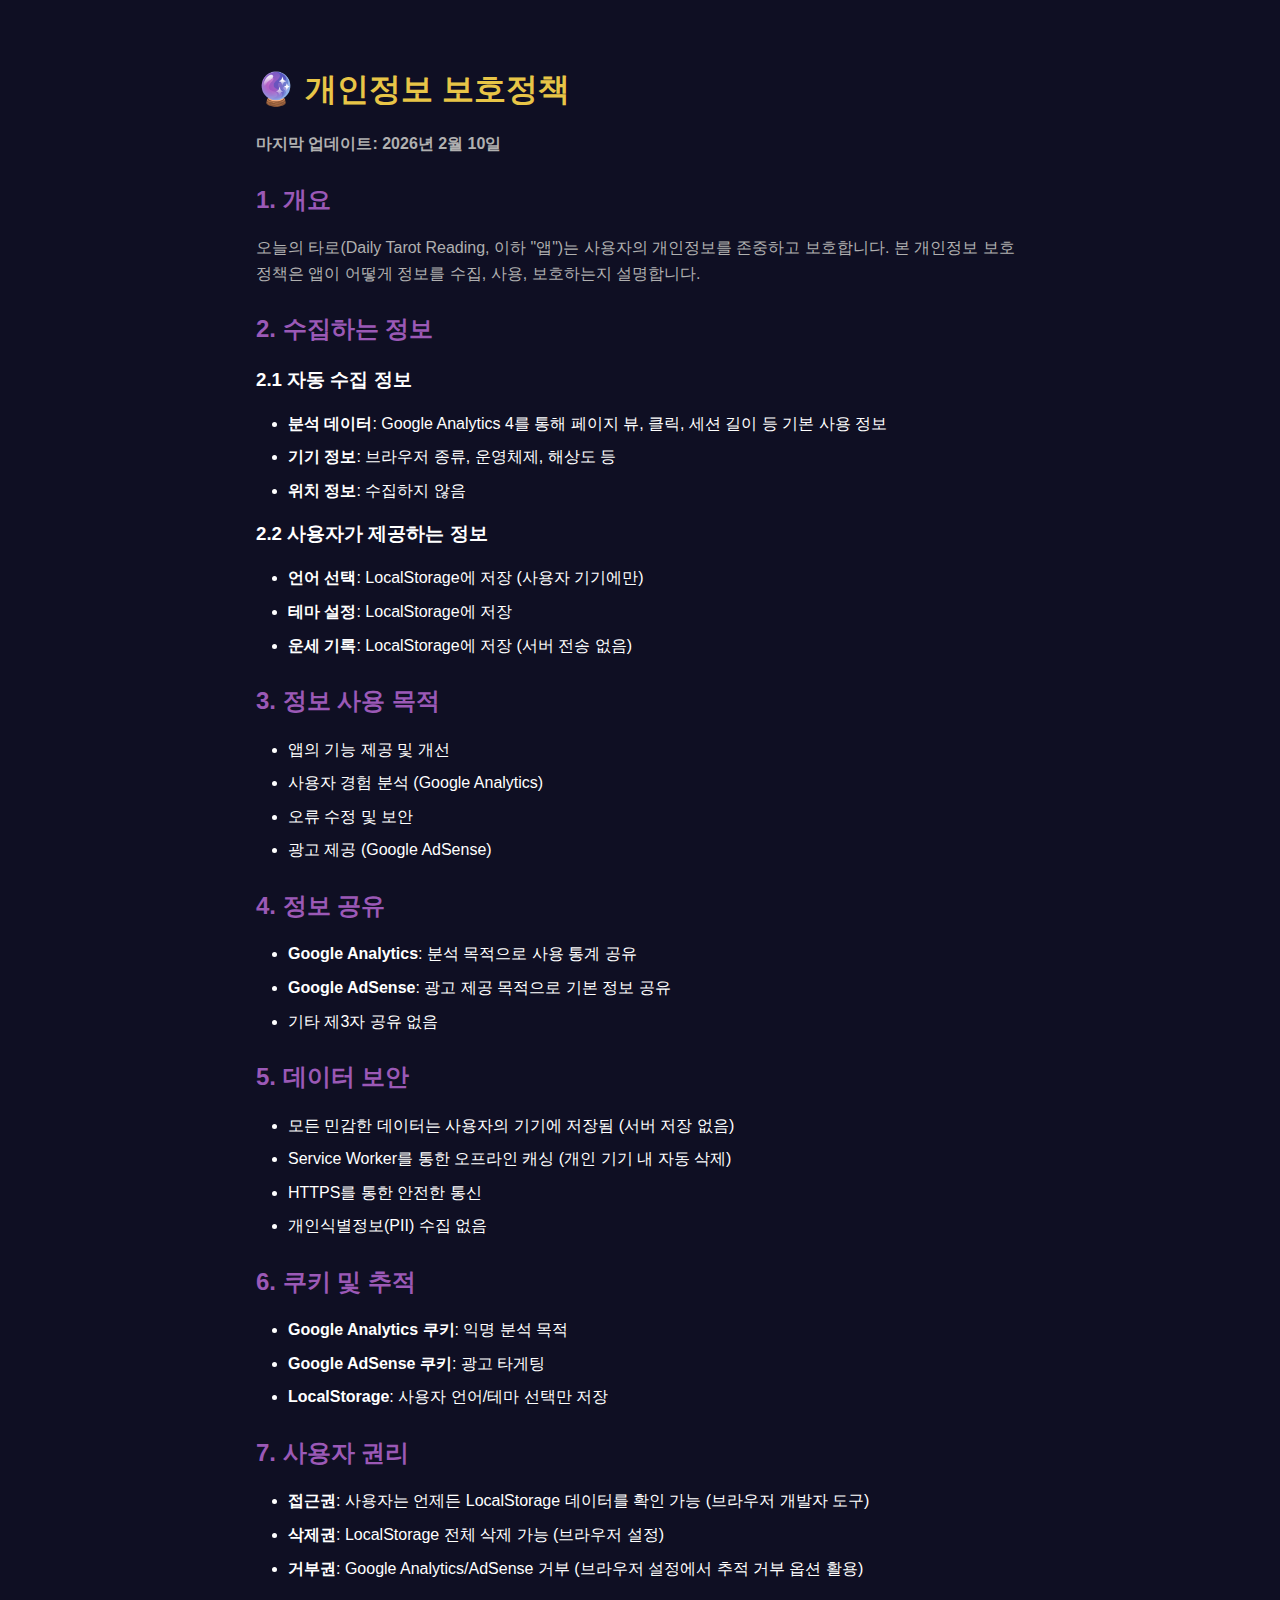
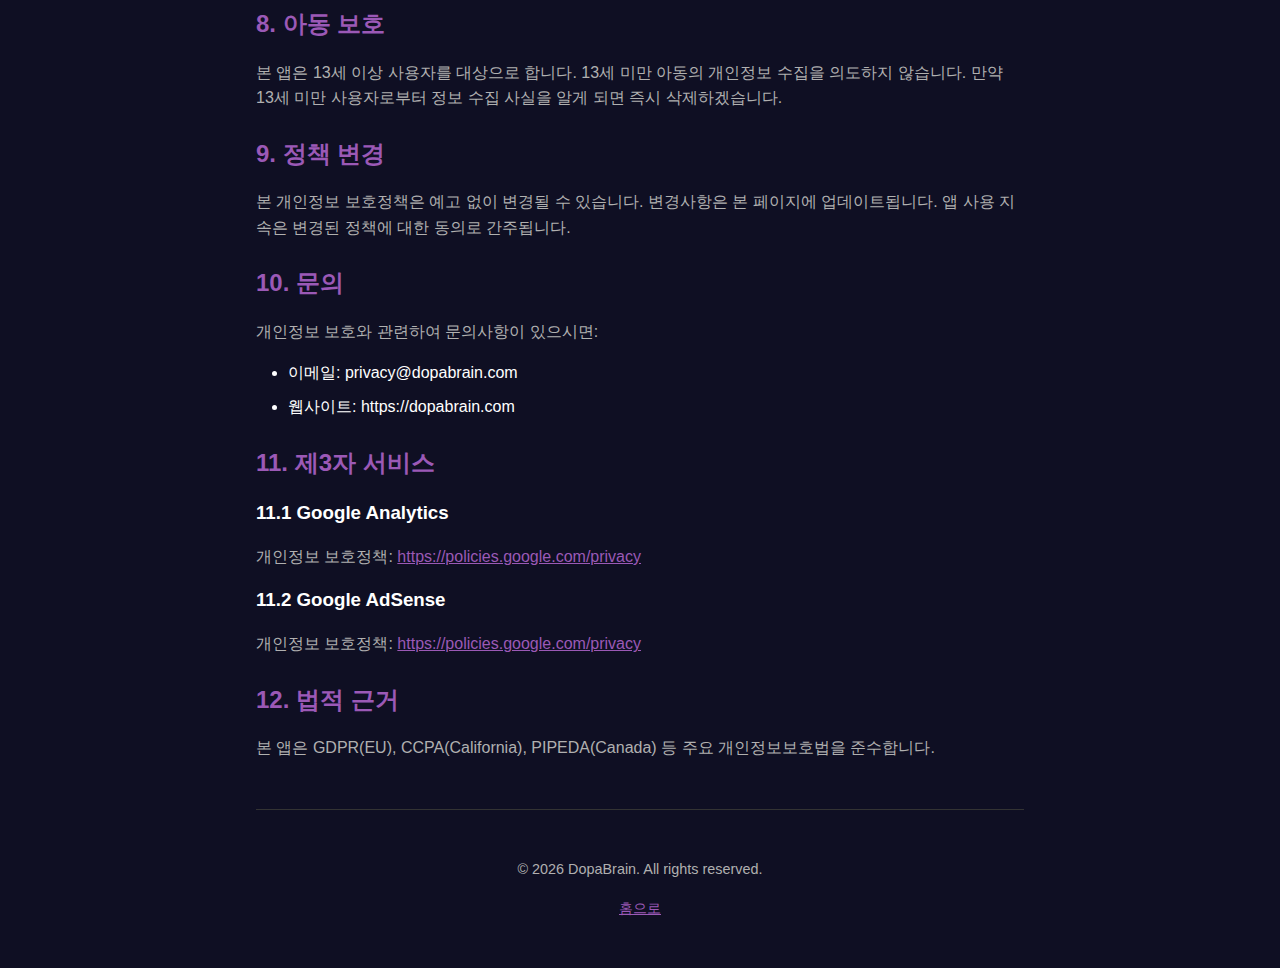
<file: privacy-policy.html>
<!DOCTYPE html>
<html lang="ko">
<head>
    <meta charset="UTF-8">
    <meta name="viewport" content="width=device-width, initial-scale=1.0">
    <title>개인정보 보호정책 | 오늘의 타로</title>
    <style>
        * { margin: 0; padding: 0; box-sizing: border-box; }
        body {
            font-family: -apple-system, BlinkMacSystemFont, 'Segoe UI', sans-serif;
            background: #0f0f23;
            color: #ffffff;
            line-height: 1.6;
        }
        .container {
            max-width: 800px;
            margin: 0 auto;
            padding: 2rem 1rem;
        }
        h1 {
            color: #e8c547;
            margin: 2rem 0 1rem 0;
            font-size: 2rem;
        }
        h2 {
            color: #9b59b6;
            margin: 1.5rem 0 1rem 0;
        }
        p {
            margin: 1rem 0;
            color: #b0b0b0;
        }
        ul, ol {
            margin: 1rem 0 1rem 2rem;
        }
        li {
            margin: 0.5rem 0;
        }
        .footer {
            margin-top: 3rem;
            padding-top: 2rem;
            border-top: 1px solid #333;
            text-align: center;
            font-size: 0.9rem;
            color: #666;
        }
    </style>
</head>
<body>
    <div class="container">
        <h1>🔮 개인정보 보호정책</h1>
        <p><strong>마지막 업데이트: 2026년 2월 10일</strong></p>

        <h2>1. 개요</h2>
        <p>오늘의 타로(Daily Tarot Reading, 이하 "앱")는 사용자의 개인정보를 존중하고 보호합니다. 본 개인정보 보호정책은 앱이 어떻게 정보를 수집, 사용, 보호하는지 설명합니다.</p>

        <h2>2. 수집하는 정보</h2>
        <h3>2.1 자동 수집 정보</h3>
        <ul>
            <li><strong>분석 데이터</strong>: Google Analytics 4를 통해 페이지 뷰, 클릭, 세션 길이 등 기본 사용 정보</li>
            <li><strong>기기 정보</strong>: 브라우저 종류, 운영체제, 해상도 등</li>
            <li><strong>위치 정보</strong>: 수집하지 않음</li>
        </ul>

        <h3>2.2 사용자가 제공하는 정보</h3>
        <ul>
            <li><strong>언어 선택</strong>: LocalStorage에 저장 (사용자 기기에만)</li>
            <li><strong>테마 설정</strong>: LocalStorage에 저장</li>
            <li><strong>운세 기록</strong>: LocalStorage에 저장 (서버 전송 없음)</li>
        </ul>

        <h2>3. 정보 사용 목적</h2>
        <ul>
            <li>앱의 기능 제공 및 개선</li>
            <li>사용자 경험 분석 (Google Analytics)</li>
            <li>오류 수정 및 보안</li>
            <li>광고 제공 (Google AdSense)</li>
        </ul>

        <h2>4. 정보 공유</h2>
        <ul>
            <li><strong>Google Analytics</strong>: 분석 목적으로 사용 통계 공유</li>
            <li><strong>Google AdSense</strong>: 광고 제공 목적으로 기본 정보 공유</li>
            <li>기타 제3자 공유 없음</li>
        </ul>

        <h2>5. 데이터 보안</h2>
        <ul>
            <li>모든 민감한 데이터는 사용자의 기기에 저장됨 (서버 저장 없음)</li>
            <li>Service Worker를 통한 오프라인 캐싱 (개인 기기 내 자동 삭제)</li>
            <li>HTTPS를 통한 안전한 통신</li>
            <li>개인식별정보(PII) 수집 없음</li>
        </ul>

        <h2>6. 쿠키 및 추적</h2>
        <ul>
            <li><strong>Google Analytics 쿠키</strong>: 익명 분석 목적</li>
            <li><strong>Google AdSense 쿠키</strong>: 광고 타게팅</li>
            <li><strong>LocalStorage</strong>: 사용자 언어/테마 선택만 저장</li>
        </ul>

        <h2>7. 사용자 권리</h2>
        <ul>
            <li><strong>접근권</strong>: 사용자는 언제든 LocalStorage 데이터를 확인 가능 (브라우저 개발자 도구)</li>
            <li><strong>삭제권</strong>: LocalStorage 전체 삭제 가능 (브라우저 설정)</li>
            <li><strong>거부권</strong>: Google Analytics/AdSense 거부 (브라우저 설정에서 추적 거부 옵션 활용)</li>
        </ul>

        <h2>8. 아동 보호</h2>
        <p>본 앱은 13세 이상 사용자를 대상으로 합니다. 13세 미만 아동의 개인정보 수집을 의도하지 않습니다. 만약 13세 미만 사용자로부터 정보 수집 사실을 알게 되면 즉시 삭제하겠습니다.</p>

        <h2>9. 정책 변경</h2>
        <p>본 개인정보 보호정책은 예고 없이 변경될 수 있습니다. 변경사항은 본 페이지에 업데이트됩니다. 앱 사용 지속은 변경된 정책에 대한 동의로 간주됩니다.</p>

        <h2>10. 문의</h2>
        <p>개인정보 보호와 관련하여 문의사항이 있으시면:</p>
        <ul>
            <li>이메일: privacy@dopabrain.com</li>
            <li>웹사이트: https://dopabrain.com</li>
        </ul>

        <h2>11. 제3자 서비스</h2>
        <h3>11.1 Google Analytics</h3>
        <p>개인정보 보호정책: <a href="https://policies.google.com/privacy" style="color: #9b59b6;">https://policies.google.com/privacy</a></p>

        <h3>11.2 Google AdSense</h3>
        <p>개인정보 보호정책: <a href="https://policies.google.com/privacy" style="color: #9b59b6;">https://policies.google.com/privacy</a></p>

        <h2>12. 법적 근거</h2>
        <p>본 앱은 GDPR(EU), CCPA(California), PIPEDA(Canada) 등 주요 개인정보보호법을 준수합니다.</p>

        <div class="footer">
            <p>&copy; 2026 DopaBrain. All rights reserved.</p>
            <p><a href="/" style="color: #9b59b6;">홈으로</a></p>
        </div>
    </div>
</body>
</html>
</file>
